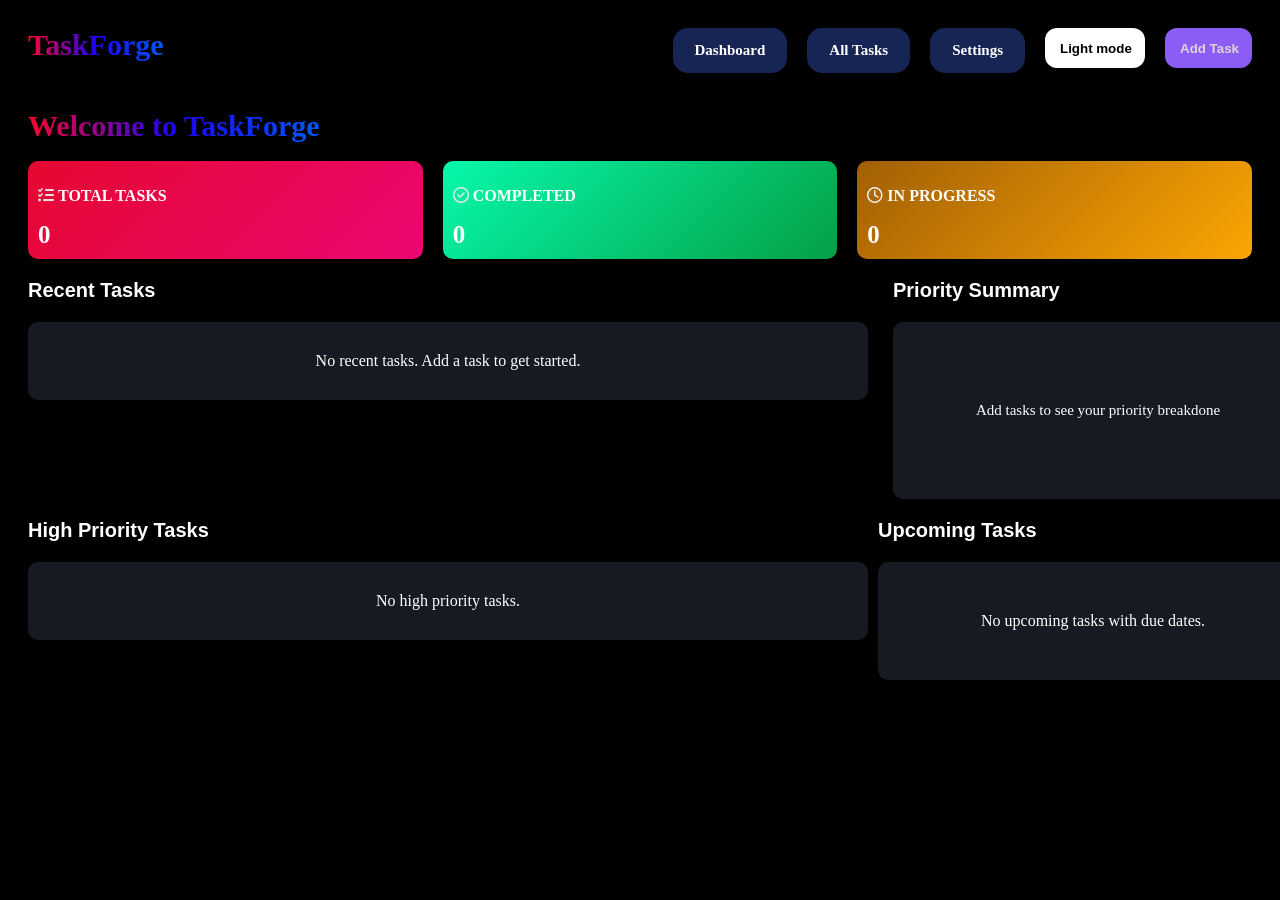
<file: index.html>
<!DOCTYPE html>
<html lang="en">
<head>
    <meta charset="UTF-8">
    <meta name="viewport" content="width=device-width, initial-scale=1.0">
    <title>TaskForge</title>
</head>
<body>
    <script>
        window.location.replace("dashboard.html");
    </script>
</body>
</html>
</file>
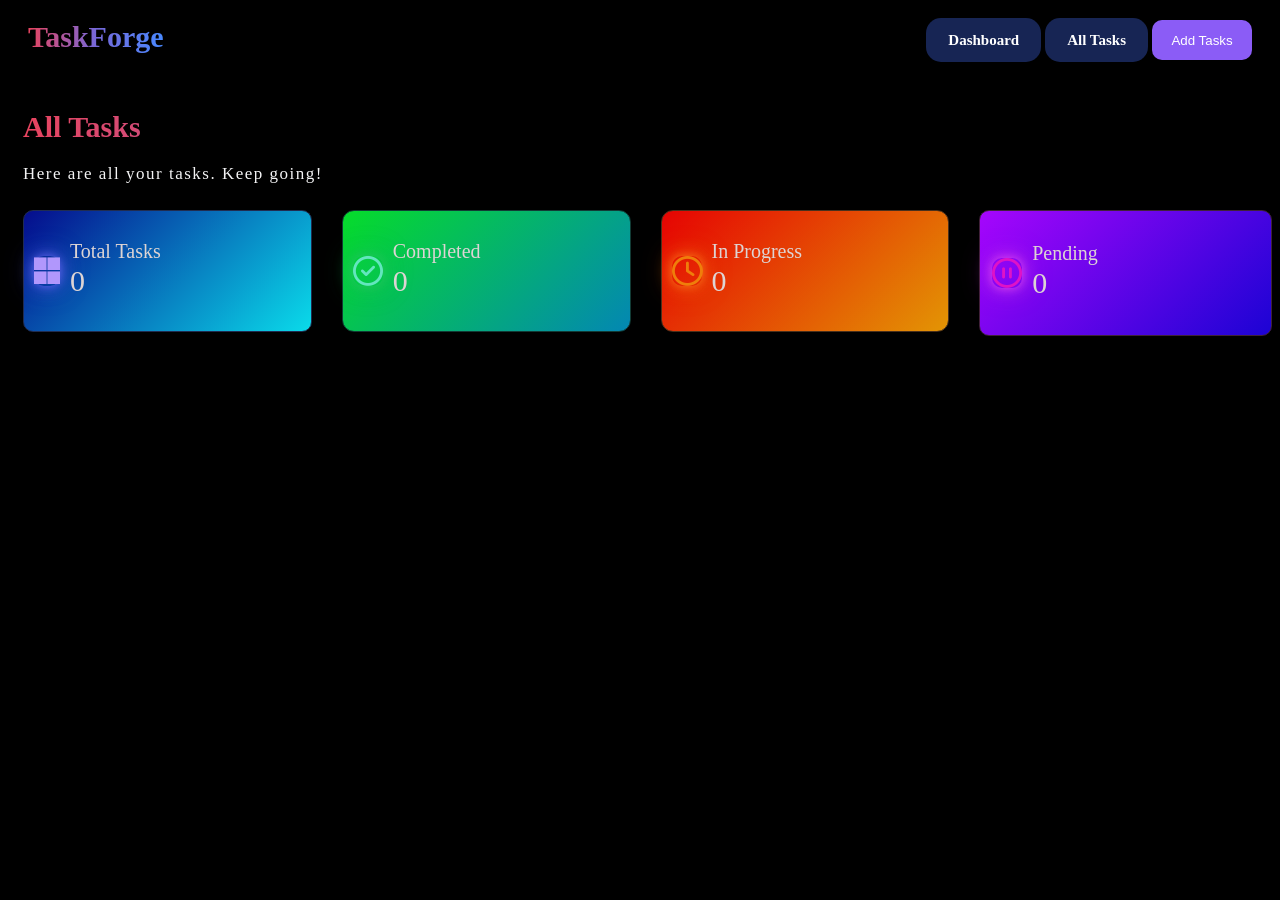
<file: add-tasks.html>
<!DOCTYPE html>
<html lang="en">
<head>
    <meta charset="UTF-8">
    <meta name="viewport" content="width=device-width, initial-scale=1.0">
    <title>All Tasks</title>
    <link rel="stylesheet" href="https://cdnjs.cloudflare.com/ajax/libs/font-awesome/6.7.2/css/all.min.css">
    <link rel="stylesheet" href="styles2.css">
  
    
</head>

<body class="body-dark">
    
        <nav class="navbar">
                <a href="product.html"><span class="banner-welcome">TaskForge</span></a>
                <div class="nav-links">
                    <a class="dashboard" href="product.html"><b>Dashboard</b></a>
                    <a class="task-all" href="all-tasks.html"><b>All Tasks</b></a>
                    <button type="button" class="add-task-btn">Add Tasks</button>
                </div>
            
        </nav>
    

        <div class="title-picture">
            <div class="title">
                <p class="add-task-title">All Tasks</p>
                <p class="add-task-desc" style="font-size: 17px;letter-spacing: 1.5px;">Here are all your tasks. Keep going!</p>
            </div>
        </div>
        <br><br>
            
        
        
        <div class="details">
            <div class="total-tasks">
                <div class="pic">
                    <i class="fa-brands fa-microsoft" style="color: rgb(177, 151, 252);border-radius: 10px;font-size: 30px;"></i>
                </div>
                <div class="desc">
                    <div class="task-title">
                        <p style="line-height: 0.5px;">Total Tasks</p>
                    </div>
                    <div class="task-num">
                        <p class="total-task-num" style="line-height: 0.5px;font-size: 30px;">0</p>
                    </div>
                </div>
            </div>
            
            <div class="completed">
                <div class="pic">
                    <i class="fa-regular fa-circle-check" style="color: rgb(99, 230, 190);border-radius: 10px;font-size: 30px;"></i>
                </div>
                <div class="desc">
                    <div class="task-title">
                        <p style="line-height: 0.5px;">Completed</p>
                    </div>
                    <div class="task-num">
                        <p class="completed-task-num" style="line-height: 0.5px;font-size: 30px;">0</p>
                    </div>
                </div>
            </div>
            <div class="in-progress">
                <div class="pic">
                    <i class="fa-regular fa-clock" style="color: rgb(239, 126, 11);border-radius: 10px;font-size: 30px;"></i>
                </div>
                <div class="desc">
                    <div class="task-title">
                        <p style="line-height: 0.5px;">In Progress</p>
                    </div>
                    <div class="task-num">
                        <p class="in-progress-task-num" style="line-height: 0.5px;font-size: 30px;">0</p>
                    </div>
                </div>
            </div>
            <div class="pending">
                <div class="pic">
                    <i class="fa-regular fa-circle-pause" style="color: rgb(223, 19, 199);border-radius: 10px;font-size: 30px;"></i>
                </div>
                <div class="desc">
                    <div class="task-title">
                        <p style="line-height: 0.5px;">Pending</p>
                    </div>
                    <div class="task-num">
                        <p class="pending-task-num" style="line-height: 0.5px;font-size: 30px;">0</p>
                    </div>
                </div>
            </div>

            
        </div>
        <br><br>

        <div class="main">

        </div>

        <div class="add-task-off">
        <div class="box">

        
            <form class="add-task-form">
            <p><b>Add New Task</b></p>
            <p>Fill in the details to create a task</p>

            <label for="task-title">Task Title</label><br>
            <br>
            <input type="text" id="task-title" placeholder="e.g Finish Calculus assignment"><br>

            <p class="error-note" style="visibility: hidden;">Task title is mandatory</p>
            <label for="description">Description</label><br>
            <br>
            <textarea rows='10' cols='50' id="description" placeholder="Add more details (optional)"></textarea><br>
            <label for="priority">Priority</label><br>
            <br>
            <div class="priority-buttons">
                <button type="button" class="priority-btn" value="High">High</button>
                <button type="button" class="priority-btn" value="Medium">Medium</button>
                <button type="button" class="priority-btn" value="Low">Low</button>
            </div>
            <br>
            <div class="status-duedate">
                <div class="status">
                    <label id="status">Status</label>
                    <select class="dropdown-status">
                        <option selected>Pending</option>
                        <option>In Progress</option>
                    </select>
                </div>
                
                <div class="duedate">
                    <label for="due-date" class="duedate">Due date</label>
                    <input type="date" id="due-date" class="menu-date">
                </div>
                
            </div>
            
            <br><br>
            <button type="button" class="cancel-btn">Cancel</button>
            <button type="button" class="submit-task-entry">Add Task</button>

            </form>

        </div>

    </div>
    
    
    
<script src="script2.js"></script>
</body>
</html>
</file>
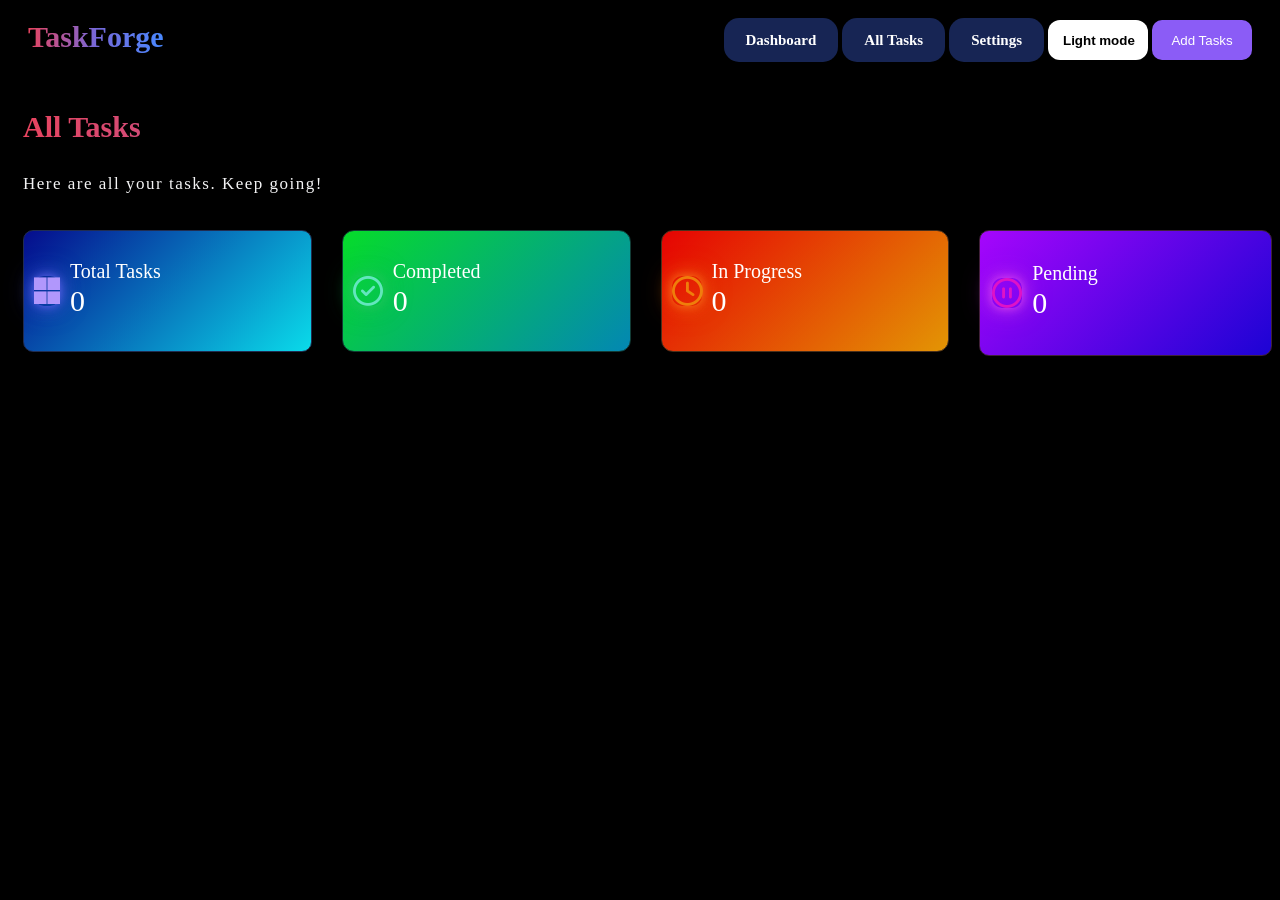
<file: all-tasks.html>
<!DOCTYPE html>
<html lang="en">
<head>
    <meta charset="UTF-8">
    <meta name="viewport" content="width=device-width, initial-scale=1.0">
    <title>All Tasks</title>
    <link rel="stylesheet" href="https://cdnjs.cloudflare.com/ajax/libs/font-awesome/6.7.2/css/all.min.css">
    <link rel="stylesheet" href="styles2.css">
</head>
<body class="body-dark">
    
        <nav class="navbar">
                <a href="dashboard.html"><span class="banner-welcome">TaskForge</span></a>
                <div class="nav-links">
                    <a class="dashboard" href="dashboard.html"><b>Dashboard</b></a>
                    <a class="task-all" href="all-tasks.html"><b>All Tasks</b></a>
                    <a class="settings" href="settings.html"><b>Settings</b></a>
                    <button class="dark-light-mode"><b>Light mode</b></button>
                    <button type="button" class="add-task-btn">Add Tasks</button>
                </div>
            
        </nav>
    

        <div class="title-picture">
            <div class="title">
                <p class="add-task-title">All Tasks</p>
                <p class="add-task-desc" style="font-size: 17px;letter-spacing: 1.5px;line-height: 20px;">Here are all your tasks. Keep going!</p>
            </div>
        </div>
        <br><br>
            
        
        
        <div class="details">
            <div class="total-tasks">
                <div class="pic">
                    <i class="fa-brands fa-microsoft" style="color: rgb(177, 151, 252);border-radius: 10px;font-size: 30px;"></i>
                </div>
                <div class="desc">
                    <div class="task-title">
                        <p style="line-height: 0.5px;color: white;">Total Tasks</p>
                    </div>
                    <div class="task-num">
                        <p class="total-task-num" style="line-height: 0.5px;font-size: 30px;color: white;">0</p>
                    </div>
                </div>
            </div>
            
            <div class="completed">
                <div class="pic">
                    <i class="fa-regular fa-circle-check" style="color: rgb(99, 230, 190);border-radius: 10px;font-size: 30px;"></i>
                </div>
                <div class="desc">
                    <div class="task-title">
                        <p style="line-height: 0.5px;color: white;">Completed</p>
                    </div>
                    <div class="task-num">
                        <p class="completed-task-num" style="line-height: 0.5px;font-size: 30px;color: white;">0</p>
                    </div>
                </div>
            </div>
            <div class="in-progress">
                <div class="pic">
                    <i class="fa-regular fa-clock" style="color: rgb(239, 126, 11);border-radius: 10px;font-size: 30px;"></i>
                </div>
                <div class="desc">
                    <div class="task-title">
                        <p style="line-height: 0.5px;color: white;">In Progress</p>
                    </div>
                    <div class="task-num">
                        <p class="in-progress-task-num" style="line-height: 0.5px;font-size: 30px;color: white;">0</p>
                    </div>
                </div>
            </div>
            <div class="pending">
                <div class="pic">
                    <i class="fa-regular fa-circle-pause" style="color: rgb(223, 19, 199);border-radius: 10px;font-size: 30px;"></i>
                </div>
                <div class="desc">
                    <div class="task-title">
                        <p style="line-height: 0.5px;color: white;">Pending</p>
                    </div>
                    <div class="task-num">
                        <p class="pending-task-num" style="line-height: 0.5px;font-size: 30px;color: white;">0</p>
                    </div>
                </div>
            </div>

            
        </div>
        <br><br>

        <div class="main">

        </div>

        <div class="add-task-off">
        <div class="box">

        
            <form class="add-task-form">
            <p style="color: white;"><b>Add New Task</b></p>
            <p style="color: white;">Fill in the details to create a task</p>

            <label for="task-title" style="color: white;">Task Title</label><br>
            <br>
            <input type="text" id="task-title" placeholder="e.g Finish Calculus assignment"><br>

            <p class="error-note" style="visibility: hidden;">Task title is mandatory</p>
            <label for="description" style="color: white;" >Description</label><br>
            <br>
            <textarea rows='10' cols='50' id="description" placeholder="Add more details (optional)"></textarea><br>
            <label for="priority" style="color: white;">Priority </label><br>
            <br>
            <div class="priority-buttons">
                <button type="button" class="priority-btn" value="High">High</button>
                <button type="button" class="priority-btn" value="Medium">Medium</button>
                <button type="button" class="priority-btn" value="Low">Low</button>
            </div>
            <br>
            <div class="status-duedate">
                <div class="status">
                    <label id="status" style="color: white;">Status</label>
                    <select class="dropdown-status">
                        <option selected>Pending</option>
                        <option>In Progress</option>
                    </select>
                </div>
                
                <div class="duedate">
                    <label for="due-date" class="duedate" style="color: white;">Due date</label>
                    <input type="date" id="due-date" class="menu-date">
                </div>
                
            </div>
            
            <br><br>
            <button type="button" class="cancel-btn">Cancel</button>
            <button type="button" class="submit-task-entry" style="background-color:#8B5CF6;">Add Task</button>

            </form>

        </div>

    </div>
<script src="script2.js" defer></script>
</body>
</html>
</file>
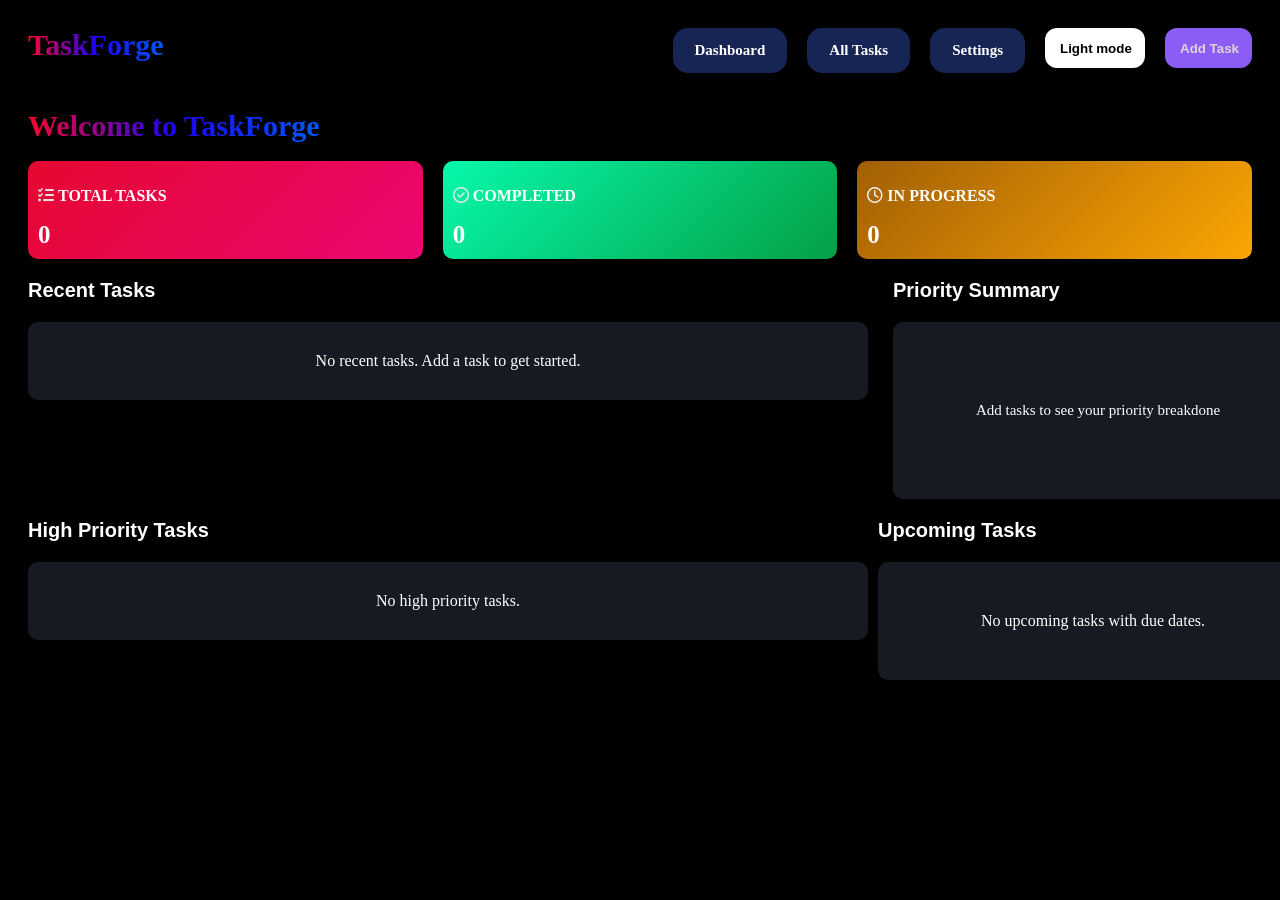
<file: dashboard.html>
<!DOCTYPE html>
<html lang="en">
<head>
    <meta charset="UTF-8">
    <meta name="viewport" content="width=device-width, initial-scale=1.0">
    <title>Task Forge</title>
    <link rel="stylesheet" href="https://cdnjs.cloudflare.com/ajax/libs/font-awesome/6.7.2/css/all.min.css">
    <link rel="stylesheet" href="styles1.css">
</head>
<body class="body-dark">
    <div class="container">
        <nav class="navbar">
            <a href="dashboard.html"><span class="banner-welcome">TaskForge</span></a>
            <div class="nav-links">
                <a class="dashboard" href="dashboard.html"><b>Dashboard</b></a>
                <a class="task-all" href="all-tasks.html"><b>All Tasks</b></a>
                <a class="settings" href="settings.html"><b>Settings</b></a>
                <button class="dark-light-mode"><b>Light mode</b></button>
                <button class="add-tasks"><span><b>Add Task</b></span></button>
            </div>
        
        </nav>
        <br><br>
            <div class="main-body">
                <div class="task-info">
                    <div class="banner">
                        <span class="banner-welcome">Welcome to TaskForge</span>
                    </div>
                </div>
                <br>

                <div class="task-details">
                    
                    <div class="total">
                        <p><i class="fa-solid fa-list-check" style="color: rgb(224, 225, 227);"></i> <b>TOTAL TASKS</b></p>
                        <span class="number">0</span>
                    </div>
                    <div class="completed">
                        <p> <i class="fa-regular fa-circle-check" style="color: rgb(231, 233, 236);"> </i> <b>COMPLETED</b> </p>
                        <span class="number">0</span>
                    </div>
                    <div class="pending">
                        <p><i class="fa-regular fa-clock" style="color: rgb(238, 239, 240);"></i> <b>IN PROGRESS</b></p>
                        <span class="number">0</span>
                    
                    </div>
                </div>
                <div class="container2">

                    <div class="container-up">
                        <div class="recent">
                            <p class="recent-info"><b>Recent Tasks</b></p>
                            <div class="recent-items">
                                <p class="recent-list" style="color: white;">No recent tasks. Add a task to get started.</p>
                            </div>
                        </div>

                        <div class="priority">
                            <p class="priority-info"><b>Priority Summary</b></p>
                            <div class="priority-items">
                                <p class="priority-list" style="color: white;">Add tasks to see your priority breakdone</p>
                            </div>
                        </div>

                    </div>

                    <div class="container-down">
                        <div class="high-priority">
                            <p class="high-priority-info"><b>High Priority Tasks</b></p>
                            <div class="high-priority-items">
                                <p class="high-priority-list" style="color: white;">No high priority tasks.</p>
                            </div>
                        </div>

                        <div class="upcoming-tasks">
                            <p class="upcoming-tasks-info"><b>Upcoming Tasks</b></p>
                            <div class="upcoming-tasks-items">
                                <p class="upcoming-tasks-list" style="color: white;">No upcoming tasks with due dates.</p>
                            </div>
                        </div>

                    </div>

                    

                    

                </div>
                
            </div>

            

    </div>

    <div class="add-task-off">
        <div class="box">

        
            <form class="add-task-form">
            <p style="color: white;"><b>Add New Task</b></p>
            <p style="color: white;">Fill in the details to create a task</p>

            <label for="task-title" style="color: white;">Task Title</label><br>
            <br>
            <input type="text" id="task-title" placeholder="e.g Finish Calculus assignment"><br>
            <p class="error-note" style="visibility: hidden;">Task title is mandatory</p>
            <label for="description" style="color: white;">Description</label><br>
            <br>
            <textarea rows='10' cols='50' id="description" placeholder="Add more details (optional)"></textarea><br>
            <label for="priority" style="color: white;">Priority</label><br>
            <br>
            <div class="priority-buttons">
                <button type="button" class="priority-btn" value="High">High</button>
                <button type="button" class="priority-btn" value="Medium">Medium</button>
                <button type="button" class="priority-btn" value="Low">Low</button>
            </div>
            <br>
            <div class="status-duedate">
                <div class="status">
                    <label id="status" style="color: white;">Status</label>
                    <select class="dropdown-status">
                        <option selected>Pending</option>
                        <option>In Progress</option>
                    </select>
                </div>
                
                <div class="duedate">
                    <label for="due-date" class="duedate" style="color: white;">Due date</label>
                    <input type="date" id="due-date" class="menu-date">
                </div>
                
            </div>
            
            <br><br>
            <button type="button" class="cancel-btn">Cancel</button>
            <button type="button" class="add-task-btn">Add Task</button>

            </form>

        </div>

    </div>


<script src="script1.js" defer></script>

    
    
</body>

</html>
</file>
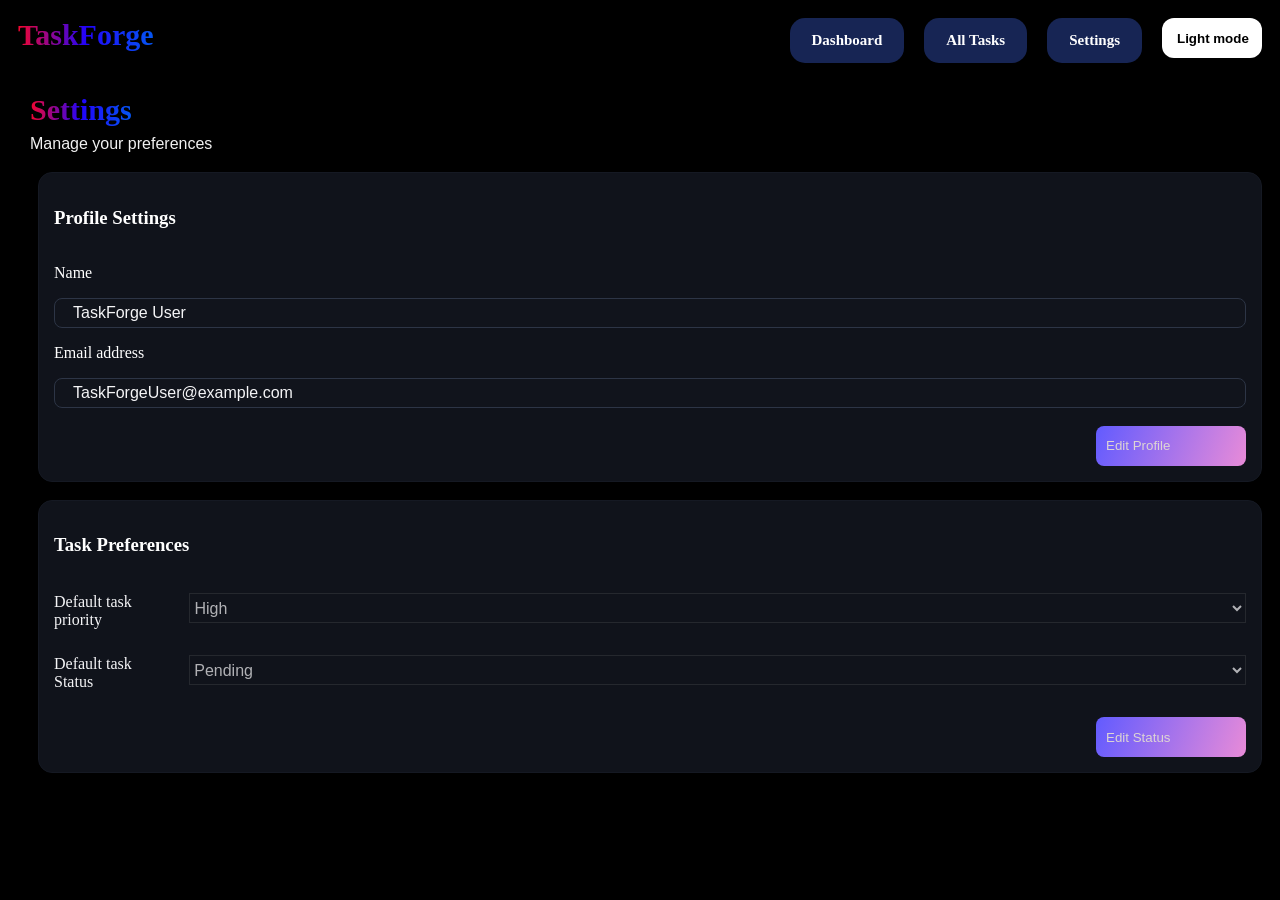
<file: settings.html>
<!DOCTYPE html>
<html lang="en">
<head>
    <meta charset="UTF-8">
    <meta name="viewport" content="width=device-width, initial-scale=1.0">
    <title>Settings</title>
    <link rel="stylesheet" href="styles3.css">
    <body>
    <nav class="nav-bar">
        <a href="dashboard.html"><span class="banner-welcome">TaskForge</span></a>
        <div class="nav-links">
            <a  class="dashboard" href="dashboard.html"><b>Dashboard</b></a>
            <a class="task-all" href="all-tasks.html"><b>All Tasks</b></a>
            <a class="settings" href="settings.html"><b>Settings</b></a>
            <button class="dark-light-mode"><b>Light mode</b></button>
        </div>
    </nav>
    <br>
    <div class="banner">
        <span class="settings-logo">Settings</span>
        <p style="color: #F1F1F1;line-height: 1.3px;font-family: Arial, sans-serif;" class="preference-text">Manage your preferences</p>
    </div>

    <div class="profile">
        <h3>Profile Settings</h3>
        <p>Name</p>
        <input  class="name-entry" type="text" width="100%" height="50px" value="TaskForge User" readonly>
        <p>Email address</p>
        <input class="email-entry" type="text" width="100%" height="50px" value="TaskForgeUser@example.com" readonly><br>
        <div class="edit-profile">
            <button class="edit-btn">Edit Profile</button>
        </div>
        
    </div>
    <br>
    

    <div class="task-preferences">
        <h3>Task Preferences</h3>
        <br>
        <div class="task-priority">
            <span>Default task priority</span>
            <select class="change-priority" disabled>
                <option selected >High</option>
                <option>Medium</option>
                <option>Low</option>
            </select> 
        </div>
        <br>
        <div class="task-status">
            <span>Default task Status</span>
            <select class="change-status" disabled>
                <option selected>Pending</option>
                <option>In Progress</option>
            </select>
        </div>
        <br>
        <div class="edit-status">
            <button class="edit-status-btn">Edit Status</button>
        </div>
    </div>
        

    </div>
    <script src="script3.js"></script>
    </body>
</html>
</file>
<file: styles2.css>
a{
            text-decoration: none;
        }

        .body-dark{
            background-color: black;
            color: rgb(221, 212, 212);
            transition: 1s ease;

                  
        }

        .body-light{
            background-color: #FFFFFF;
            color: black;  
            transition: 1s ease;
        }

        

        

        .add-task-title{
            font-size: 30px;
            font-weight: 800;
            background: linear-gradient(90deg, #E8445F, #7668D9, #4989FF);
            background-clip: text;
            color: transparent;

        }
        

        

        
        
        

        button{
            border: none;
            width: 220px;
            height: 40px;
            cursor: pointer;
            background-color: transparent;
            color:rgb(221, 212, 212);
            text-align: left;
            padding: 10px;
            
        }

        button.dark-light-mode{
            width: 100px;
            border-radius: 12px;
            background-color:#FFFFFF;
            color: black;
            padding-left: 15px;
            cursor: pointer;
            font-weight: 500;
        }

        button.dark-light-mode:hover{
            background-color: white;
            border-radius: 12px;
        }

        button:hover{
            background-color: rgb(63, 63, 234);
            border-radius: 10px;
        }


        

        

        .title-picture{
            display: flex;
            flex-direction: column;
            gap: 15px;
        }

        .title{
            display: flex;
            flex-direction: column;
            padding-left: 15px;
        }

        

        .add-task-desc{
            margin: 0;
            line-height: 0px;
            color: #F4F4F5;
        }

        .details{
            display: flex;
            gap: 30px;
            padding-left: 15px;
        }

        .total-tasks{
            display: flex;
            background: linear-gradient(135deg, #050c8d, #0adbea);
            padding: 10px;
            border: 1px solid #202C50;
            width: 300px;
            height: 100px;
            border-radius: 10px;
            align-items: center;
            
        }

        .completed{
            display: flex;
            padding: 10px;
            background: linear-gradient(135deg, #06dc2a, #0387b3);
            border: 1px solid #123B35;
            width: 300px;
            height: 100px;
            border-radius: 12px;
            align-items: center;
        }

        .in-progress{
            display: flex;
            padding: 10px;
            background: linear-gradient(135deg, #e60303, #e39504);
            border: 1px solid #49301C;
            width: 300px;
            height: 100px;
            border-radius: 12px;
            align-items: center;
        }

        .pending{
            display: flex;
            padding: 12px;
            background: linear-gradient(135deg, #a606fc, #1c03d4);
            border: 1px solid #40213A;
            width: 300px;
            height: 100px;
            border-radius: 10px;
            align-items: center;
        }

        .fa-microsoft,.total-tasks:hover{
            box-shadow:
                0 0 8px rgba(99, 102, 241, 0.8),
                0 0 18px rgba(99, 102, 241, 0.6),
                0 0 30px rgba(99, 102, 241, 0.4);
        }

        .fa-circle-check,.completed:hover{
            box-shadow:
                0 0 8px rgba(34, 197, 94, 0.8),
                0 0 18px rgba(34, 197, 94, 0.6),
                0 0 30px rgba(34, 197, 94, 0.4);
        }

        .fa-clock,.in-progress:hover{
            box-shadow:
                0 0 8px rgba(249, 115, 22, 0.8),
                0 0 18px rgba(249, 115, 22, 0.6),
                0 0 30px rgba(249, 115, 22, 0.4);
        }

        .fa-circle-pause,.pending:hover{
            box-shadow:
                0 0 8px rgba(217, 70, 239, 0.8),
                0 0 18px rgba(217, 70, 239, 0.6),
                0 0 30px rgba(217, 70, 239, 0.4);
        }

       

        .desc{
            
            padding-left: 10px;
            padding-right: 10px;
        }

        .desc p{
            font-size: 20px;
        }

        

        

        

       

        .add-task-off{
            display: none;
            background-color: #0F111A;
            width: 600px;
            border-radius: 10px;
            padding: 10px;
        }

        .add-task-on{
            display: flex;
            position: fixed;
            inset: 0;
            justify-content: center;
            align-items: center;
            z-index: 1000;
            backdrop-filter: blur(5px);
            -webkit-backdrop-filter: blur(5px);
            
        }

        .box{
            width: 600px;
            background-color: black;
            padding: 10px;
            border-radius: 20px;
        }

        button.priority-btn-selected{
            background-color: #8B5CF6;
        }

        button.add-task-btn{
            background-color: #8B5CF6; 
            color: white;
            border-radius: 10px;
            width: 100px;
            text-align: center;
            padding: 10px;
        }

        .cancel-btn{
            background-color:red; 
            width: 120px;
            border-radius:10px;
            color: white;
            text-align: center;
        }

        .add-task-btn:hover{
            box-shadow: 0 0 10px #8B5CF6, 0 0 25px rgba(139, 92, 246, 0.7);
        }

        .cancel-btn:hover{
            box-shadow: 0 0 15px 2px rgba(255, 0, 0, 0.6);
            background-color: red;
        }

        .status-duedate{
            display: flex;
            gap: 18px;
        }

        .priority-btn{
            width: 155px;
            height: 44px;
            border-radius: 10px;
            background-color: #0F111A;
            border: 1.5px solid #8B5CF6;
        }
        .priority-buttons{
            display: flex;
            gap: 10px;
        }

        #task-title{
            width: 540px;
            height: 12px;
            background-color: #0F111A;
            border: 1px solid #2D3142;
            border-radius: 10px;
            padding: 14px;
            color: #F4F4F5;
        }
        
        #description{
            width: 540px;
            height: 84px;
            background-color: #0F111A;
            border: 1px solid #2D3142;
            border-radius: 10px;
            padding-top: 12px;
            padding-bottom: 12px;
            padding-left: 14px;
            padding-right: 14px;
            color: #F4F4F5;
        }

        .status,.duedate{
            display: flex;
            flex-direction: column;
        }

        .status-duedate{
            display: flex;
        }

        .duedate,#status{
            font-size: 18px;
            color: #D4D4D8;
        }

        .dropdown-status,.menu-date{
            width: 263px;
            height: 44px;
            background-color: #0F111A;
            border: 1px solid #2D3142;
            border-radius: 10px;
            color: #F4F4F5;
            font-size: 15px;
            padding-left: 10px;
            color-scheme: dark
                
        }
        button.add-tasks{
            width: 87px;
            border-radius: 12px;
            background-color:#8B5CF6;
            padding-left: 15px;
            cursor: pointer;
            font-weight: 500;
        }

        .main{
            display: flex;
            flex-direction: row;
            flex-wrap: wrap;
            width: 1250px;
            border-radius: 12px;
            gap: 20px;
        }

        .task-heading-style{
            display: flex;
            flex-direction: row;
            justify-content: space-between;
            font-size: 18px;
            color: #F5F6FA;
            font-weight: 600;
        }

        .card-layout{
            background-color: #171B2B;
            display: flex;
            flex-direction: column;
            width: 350px;
            border-radius: 12px;
            padding: 10px;
            gap: 12px;
        }

        .task-description{
            display: flex;
            flex-wrap: wrap;
            color: #A0A6B8;
            font-size: 14px;
            font-weight: 400;
        }

        .progress-duedate{
            display: flex;
            flex-direction: row;
            justify-content: space-between;
            
        }

        .delete{
            display: flex;
            justify-content: flex-end;
            
        }

        .deletebtn{
            width: 200px;
            height: 40px;
            background-color: red;
            border-radius: 12px;
            color: #FFFFFF; 
            font-size: 12px;
            font-weight: 600;
        }

        .deletebtn:hover{
            background-color: red;
        }

        .navbar{
            display: flex;
            justify-content: space-between;
            gap: 20px;
            margin: 20px;
        }

        .banner-welcome{
            font-size: 30px;
            font-weight: 800;
            background: linear-gradient(90deg, #E8445F, #7668D9, #4989FF);
            background-clip: text;
            color: transparent;
            
            
        }
        
        .dashboard,.task-all,.settings{
            font-size: 15px;
            color: #FFFFFF;
            font-weight: 600;
            background-color: #172554;
            border-radius: 15px;
            padding: 14px 22px;
            cursor: pointer;
        }


        .main-style{
            display: flex;
            padding-left: 20px;
            gap:40px;

        }

        

        .button-notcompleted{
            width: 36px;
            height: 36px;
            border-radius: 50%;
            background-color: grey;
            border: 2px solid #FFFFFF;
            transition: 0.25s ease;


        }

        .button-notcompleted:hover{
            background-color: grey;
            border: 4px solid #04faa0;
            border-radius: 50%;
            transition: 0.5s ease;
        }

        .button-completed{
            width: 36px;
            height: 36px;
            border-radius: 50%;
            background-color: #064E3B;
            border: 2px solid #34D399;
            color: #6EE7B7;
            font-size: 22px;
            font-weight: 800;
            transition: 0.25s ease;
            display: flex;
            align-items: center;
            justify-content: center;
        }

        .button-completed:hover{
            background-color:#064E3B;
            border-radius: 50%;
        }

        .top-div{
            display: flex;
            gap: 10px;
        }

        .line-through{
            text-decoration: line-through;
        }

        .error-border {
            border: 1px solid red !important;
        }

        .submit-task-entry{
            width: 120px;
            border-radius: 12px;
        }
        
        .submit-task-entry:hover{
            box-shadow: 0 0 10px #8B5CF6, 0 0 25px rgba(139, 92, 246, 0.7);
        }

        

@media (max-width: 1024px) {

    * {
        box-sizing: border-box;
    }

    .navbar {
        flex-wrap: wrap;
        gap: 15px;
    }

    .nav-links {
        flex-wrap: wrap;
        gap: 10px;
    }

    .dashboard,
    .task-all,
    .settings {
        padding: 10px 14px;
    }

    .details {
        display: grid;
        grid-template-columns: repeat(2, minmax(0, 1fr));
        gap: 15px;
    }

    .total-tasks,
    .completed,
    .in-progress,
    .pending {
        width: 100%;
        min-width: 0;
    }

    .main-style {
        padding: 20px;
        gap: 20px;
        flex-wrap: wrap;
    }

    .main {
        width: 100%;
        min-width: 0;
    }

    .card-layout {
        width: calc(50% - 10px);
        min-width: 0;
    }

    

    
    
}



@media (max-width: 768px) {

    body {
        padding: 10px;
    }

    .navbar {
        flex-direction: column;
        align-items: stretch;
        gap: 15px;
    }

    .nav-links {
        display: flex;
        flex-wrap: wrap;
        gap: 10px;
    }

    .dashboard,
    .task-all,
    .settings {
        flex: 1;
        text-align: center;
    }

    .add-task-btn {
        width: 100%;
    }

    .details {
        grid-template-columns: 1fr;
    }

    .total-tasks,
    .completed,
    .in-progress,
    .pending {
        width: 100%;
    }

    .main-style {
        padding: 10px;
        gap: 15px;
    }

    .main {
        width: 100%;
    }

    .card-layout {
        width: 100%;
    }

    /* Add Task modal */
    .add-task-on {
        padding: 10px;
        overflow-y: auto;
        align-items: flex-start;
        justify-content: center;
    }

    .add-task-off {
        display: none;
    }

    .box {
        width: 100%;
        max-width: 600px;
        max-height: 92vh;
        overflow-y: auto;
        box-sizing: border-box;
    }

    #task-title,
    #description {
        width: 100%;
        max-width: 100%;
        box-sizing: border-box;
    }

    .priority-buttons {
        display: flex;
        flex-wrap: wrap;
        gap: 10px;
    }

    /* Status and due date layout */
    .status-duedate {
        display: flex;
        flex-direction: column;
        align-items: stretch;
        justify-content: flex-start;
        gap: 8px;
        height: auto;
        min-height: 0;
    }

    .dropdown-status,
    .menu-date {
        display: block;
        width: 100%;
        max-width: 100%;
        height: 48px;
        min-height: 48px;
        flex: 0 0 48px;
        margin: 0;
        box-sizing: border-box;
    }
}



@media (max-width: 480px) {

    body {
        padding: 6px;
    }

    .navbar {
        padding: 12px;
    }

    .dashboard,
    .task-all,
    .settings {
        padding: 9px;
        font-size: 14px;
    }

    .details {
        gap: 10px;
    }

    .total-tasks,
    .completed,
    .in-progress,
    .pending {
        padding: 12px;
    }

    .main-style {
        padding: 6px;
        gap: 12px;
    }

    .card-layout {
        width: 100%;
        padding: 12px;
    }

    .add-task-on {
        padding: 8px;
    }

    .box {
        width: 100%;
        max-height: 95vh;
        padding: 12px;
        overflow-y: auto;
    }

    #task-title,
    #description {
        width: 100%;
        max-width: 100%;
    }

    .priority-buttons {
        gap: 6px;
    }

    .priority-buttons button {
        flex: 1 1 90px;
        min-width: 0;
    }


    .status-duedate {
        display: flex;
        flex-direction: column;
        align-items: stretch;
        justify-content: flex-start;
        gap: 8px;
        height: auto;
        min-height: 0;
    }

    .dropdown-status,
    .menu-date {
        width: 100%;
        max-width: 100%;
        height: 48px;
        min-height: 48px;
        flex: 0 0 48px;
        margin: 0;
    }

    .cancel-btn,
    .submit-task-entry {
        width: calc(50% - 5px);
    }
}
</file>
<file: styles1.css>
a{
            text-decoration: none;
        }

        body{
            background-color: black;
            color: rgb(221, 212, 212);
            
            
        }

        
        .main-body{
            
            display: flex;
            flex-direction: column;
            
        }

        

        .channel{
            font-size: 30px;
            font-weight: 800;
            background: linear-gradient(90deg, #f4062e, #2104fa, #0457f2);
            background-clip: text;
            color: transparent;
        }

        
        button{
            border: none;
            width: 220px;
            height: 40px;
            cursor: pointer;
            background-color: transparent;
            color:rgb(221, 212, 212);
            text-align: left;
            padding: 10px;
            
        }

        button:hover{
            background-color: rgb(63, 63, 234);
            border-radius: 10px;
        }

        

        

        .container{
            display: flex;
            flex-direction: column;
            padding: 20px;
        }

        .banner-welcome{
            font-size: 30px;
            font-weight: 800;
            background: linear-gradient(90deg, #fd042d, #1e01f6, #0258f9);
            background-clip: text;
            color: transparent;
            
            
        }
        .banner-text{
            font-size: 16px;
            color: rgb(202, 194, 194);
            font-weight: 600;
        }

        .task-info{
            display: flex;
            gap: 20px;
        }

        .total{
            width: 390px;
            background: linear-gradient(135deg, #e60730, #eb0772);
            padding: 10px;
            border-radius: 10px;
            cursor: pointer;
        }
        .completed{
            width: 390px;
            background: linear-gradient(135deg,#06f8ab, #04a045);
            padding: 10px;
            border-radius: 10px;
            cursor: pointer;
        }
        
        .pending{
            width: 390px;
            background: linear-gradient(135deg, #a26004, #fca503);
            padding: 10px;
            border-radius: 10px;
            cursor: pointer;
        }

        .number{
            font-size: 25px;
            font-weight: 900;
        }

        .percent{
            border-radius: 10px;
            background-color:#171923;
            padding-left: 3px;
            padding-right: 3px;
        }

        .recent-info,.priority-info,.high-priority-info,.upcoming-tasks-info{
            font-size: 20px;
            font-family:'Segoe UI', Tahoma, Geneva, Verdana, sans-serif
        }
        .recent-items,.high-priority-items{
            display: flex;
            background-color: #171923;
            width:840px;
           
            text-align: center;
            justify-content: center;
            border-radius: 10px;
        }
        
        .recent-list,.high-priority-list,.upcoming-tasks-list{
            margin: 30px;
        }
        
        .container-up{
            display: flex;
            gap: 25px;
            width: 1282px;
            
            
        }

        .priority-items{
            display: flex;
            width: 410px;
            background-color:#171923;
            border-radius: 10px;
            text-align: center;
            justify-content: center;
        }

        .priority-list{
            margin: 80px;
            font-size: 15px;
        }

        

        .container2{
            display: flex;
            flex-direction: column;
        }

        .container-down{
            display: flex;
            gap: 10px;
        }

        .upcoming-tasks{
            display: flex;
            flex-direction: column;
        }

        .upcoming-tasks-items{
            display: flex;
            width: 430px;
            background-color:#171923;
            text-align: center;
            justify-content: center;
            border-radius: 10px;
        }
        
        .upcoming-tasks-list{
            margin: 50px;
        }

        button.add-tasks{
            width: 87px;
            border-radius: 12px;
            background-color:#8B5CF6;
            padding-left: 15px;
            cursor: pointer;
            font-weight: 500;
            
        }

        button.dark-light-mode{
            width: 100px;
            border-radius: 12px;
            background-color:#FFFFFF;
            color: black;
            padding-left: 15px;
            cursor: pointer;
            font-weight: 500;
        }

        

        button.add-task-btn{
            background-color: #8B5CF6;
            color: white;
            border-radius: 10px;
            width: 100px;
            text-align: center;
        }

        .cancel-btn{
            background-color:red; 
            width: 120px;
            border-radius:10px;
            color: white;
            text-align: center;
        }

        .add-task-btn:hover{
            box-shadow: 0 0 10px #8B5CF6, 0 0 25px rgba(139, 92, 246, 0.7);
        }

        .cancel-btn:hover{
            box-shadow: 0 0 15px 2px rgba(255, 0, 0, 0.6);
            background-color: red;
        }

        .status-duedate{
            display: flex;
            gap: 18px;
        }

        .priority-btn{
            width: 155px;
            height: 44px;
            border-radius: 10px;
            background-color: #0F111A;
            border: 1.5px solid #8B5CF6;
        }
        .priority-buttons{
            display: flex;
            gap: 10px;
        }

        #task-title{
            width: 540px;
            height: 12px;
            background-color: #0F111A;
            border: 1px solid #2D3142;
            border-radius: 10px;
            padding: 14px;
            color: #F4F4F5;
        }
        
        
        #description{
            width: 540px;
            height: 84px;
            background-color: #0F111A;
            border: 1px solid #2D3142;
            border-radius: 10px;
            padding-top: 12px;
            padding-bottom: 12px;
            padding-left: 14px;
            padding-right: 14px;
            color: #F4F4F5;
        }

        .status,.duedate{
            display: flex;
            flex-direction: column;
        }

        .status-duedate{
            display: flex;
        }

        .duedate,#status{
            font-size: 18px;
            color: #D4D4D8;
        }

        .dropdown-status,.menu-date{
            width: 263px;
            height: 44px;
            background-color: #0F111A;
            border: 1px solid #2D3142;
            border-radius: 10px;
            color: #F4F4F5;
            font-size: 15px;
            padding-left: 10px;
            color-scheme: dark
                
        }

        .add-task-off{
            display: none;
            background-color: #0F111A;
            width: 600px;
            border-radius: 10px;
            padding: 10px;
        }

        .add-task-on{
            display: flex;
            position: fixed;
            inset: 0;
            justify-content: center;
            align-items: center;
            z-index: 1000;
            backdrop-filter: blur(5px);
            -webkit-backdrop-filter: blur(5px);
            
        }

        .box{
            width: 600px;
            background-color: #0F111A;
            padding: 10px;
            border-radius: 20px;
        }

        .priority-btn-selected{
            background-color: #8B5CF6;
        }

        .navbar{
            display: flex;
            flex-direction: row;
            gap: 20px;
            justify-content: space-between;
        }

        .nav-links{
            display: flex;
            flex-direction: row;
            gap: 20px;
        }

        .dashboard,.task-all,.settings{
            font-size: 15px;
            color: #FFFFFF;
            font-weight: 600;
            background-color: #172554;
            border-radius: 15px;
            padding: 14px 22px;
            cursor: pointer;
        }

        .task-details{
            display: flex;
            gap: 20px;
        }

        .error-border {
            border: 1px solid red !important;
        }

        .body-dark{
            background-color: black;
            color: white;
            transition: 1s ease;
        }

        .body-light{
            background-color: white;
            color: black;
            transition: 1s ease;
        }
        
        

        

@media (max-width: 1024px) {

    * {
        box-sizing: border-box;
    }

    .container {
        padding: 16px;
    }

    .navbar {
        flex-wrap: wrap;
        align-items: center;
        gap: 16px;
    }

    .nav-links {
        flex-wrap: wrap;
        gap: 10px;
    }

    .dashboard,
    .task-all,
    .settings {
        padding: 12px 16px;
    }

    .task-details {
        flex-wrap: wrap;
        gap: 16px;
    }

    .total,
    .completed,
    .pending {
        flex: 1 1 250px;
        width: auto;
        min-width: 0;
    }

    .container-up,
    .container-down {
        width: 100%;
        gap: 20px;
    }

    .container-up > *,
    .container-down > * {
        flex: 1 1 0;
        min-width: 0;
    }

    .recent-items,
    .high-priority-items,
    .priority-items,
    .upcoming-tasks-items {
        width: 100%;
        min-width: 0;
    }

    .recent-list,
    .high-priority-list,
    .priority-list,
    .upcoming-tasks-list {
        margin: 24px 12px;
        overflow-wrap: anywhere;
    }

    /* Add Task modal */
    .add-task-on {
        padding: 16px;
    }

    .box {
        width: 100%;
        max-width: 600px;
    }

    #task-title,
    #description {
        width: 100%;
        max-width: 100%;
    }

    .status-duedate {
        gap: 12px;
    }

    .status,
    .duedate {
        flex: 1 1 0;
        min-width: 0;
    }

    .dropdown-status,
    .menu-date {
        width: 100%;
        max-width: 100%;
    }
}


@media (max-width: 768px) {

    .container {
        padding: 12px;
    }

    .navbar {
        flex-direction: column;
        align-items: stretch;
    }

    .nav-links {
        flex-wrap: wrap;
        gap: 8px;
    }

    .dashboard,
    .task-all,
    .settings {
        flex: 1;
        text-align: center;
        font-size: 13px;
        padding: 12px 8px;
    }

    button.add-tasks {
        width: 100%;
        text-align: center;
    }

    .banner-welcome {
        font-size: 26px;
    }

    .task-details {
        flex-direction: column;
        gap: 12px;
    }

    .total,
    .completed,
    .pending {
        width: 100%;
        flex: none;
    }

    .container-up,
    .container-down {
        flex-direction: column;
        width: 100%;
        gap: 12px;
    }

    .container-up > *,
    .container-down > * {
        width: 100%;
        flex: none;
    }

    .recent-items,
    .high-priority-items,
    .priority-items,
    .upcoming-tasks-items {
        width: 100%;
        min-height: 100px;
    }

    .priority-list,
    .recent-list,
    .high-priority-list,
    .upcoming-tasks-list {
        margin: 24px 12px;
    }

    /* Add Task overlay */
    .add-task-on {
        padding: 12px;
        overflow-y: auto;
        align-items: center;
        justify-content: center;
    }

    .box {
        width: 100%;
        max-width: 600px;
        max-height: 90vh;
        overflow-y: auto;
    }

    #task-title,
    #description {
        width: 100%;
        max-width: 100%;
    }

    .priority-buttons {
        flex-wrap: wrap;
        gap: 8px;
    }

    .priority-btn {
        flex: 1 1 100px;
        min-width: 0;
    }

    /* Keep Status and Due date side by side
       when sufficient space is available */
    .status-duedate {
        display: flex;
        flex-direction: row;
        flex-wrap: wrap;
        align-items: flex-start;
        justify-content: flex-start;
        gap: 12px;
        height: auto;
    }

    .status,
    .duedate {
        display: flex;
        flex-direction: column;
        align-items: stretch;
        justify-content: flex-start;
        gap: 8px;
        flex: 1 1 200px;
        min-width: 0;
        height: auto;
        margin: 0;
    }

    .duedate label {
        display: block;
        margin: 0;
        line-height: 1.4;
    }

    .dropdown-status,
    .menu-date {
        display: block;
        width: 100%;
        max-width: 100%;
        height: 44px;
        min-height: 44px;
        flex: none;
        margin: 0;
        box-sizing: border-box;
    }
}

@media (max-width: 480px) {

    .container {
        padding: 8px;
    }

    .banner-welcome {
        font-size: 22px;
        overflow-wrap: anywhere;
    }

    .channel {
        font-size: 25px;
    }

    .nav-links {
        gap: 6px;
    }

    .dashboard,
    .task-all,
    .settings {
        font-size: 12px;
        padding: 10px 6px;
    }

    .total,
    .completed,
    .pending {
        padding: 12px;
    }

    .number {
        font-size: 22px;
    }

    .recent-info,
    .priority-info,
    .high-priority-info,
    .upcoming-tasks-info {
        font-size: 18px;
    }

    .recent-list,
    .high-priority-list,
    .priority-list,
    .upcoming-tasks-list {
        font-size: 14px;
        margin: 20px 10px;
    }

    /* Add Task modal */
    .add-task-on {
        padding: 8px;
    }

    .box {
        width: 100%;
        padding: 12px;
        max-height: 95vh;
        overflow-y: auto;
    }

    #task-title {
        height: auto;
        min-height: 44px;
    }

    #description {
        min-height: 100px;
        height: auto;
    }

    /* Stack Status and Due date neatly */
    .status-duedate {
        display: flex;
        flex-direction: column;
        align-items: stretch;
        justify-content: flex-start;
        gap: 12px;
        height: auto;
    }

    .status,
    .duedate {
        display: flex;
        flex-direction: column;
        align-items: stretch;
        justify-content: flex-start;
        gap: 8px;
        width: 100%;
        min-width: 0;
        flex: none;
        height: auto;
        margin: 0;
    }

    .duedate label {
        display: block;
        margin: 0;
        line-height: 1.4;
    }

    .dropdown-status,
    .menu-date {
        display: block;
        width: 100%;
        max-width: 100%;
        height: 44px;
        min-height: 44px;
        flex: none;
        margin: 0;
    }

    .priority-btn {
        flex: 1 1 80px;
        min-width: 0;
        padding: 8px 4px;
        font-size: 12px;
    }

    .cancel-btn,
    .add-task-btn {
        width: calc(50% - 5px);
        text-align: center;
        padding: 10px 4px;
    }
}
</file>
<file: styles3.css>
a{
            text-decoration: none;
        }

        body{
            padding: 10px;
            background-color: black;
            color: rgb(221, 212, 212);
        }
        .banner-welcome,.settings-logo{
            font-size: 30px;
            font-weight: 800;
            background: linear-gradient(90deg, #f4062e, #2104fa, #0457f2);
            background-clip: text;
            color: transparent; 
        }
    
        button{
            border: none;
            width: 220px;
            height: 40px;
            cursor: pointer;
            background-color: transparent;
            color:rgb(221, 212, 212);
            text-align: left;
            padding: 10px;
            
        }

    .dashboard,.task-all,.settings{
            font-size: 15px;
            color: #FFFFFF;
            font-weight: 600;
            background-color: #172554;
            border-radius: 15px;
            padding: 14px 22px;
            cursor: pointer;
        }

    button:hover{
            background-color: rgb(63, 63, 234);
            border-radius: 10px;
        }

        .nav-bar{
            display: flex;
            flex-direction: row;
            justify-content: space-between;
        }


        .nav-links{
            display: flex;
            gap: 20px;
        }

        .add-task-btn{
            background-color: #8B5CF6;
            color: white;
            border-radius: 10px;
            width: 160px;
            text-align: center;
            padding: 10px;
        }

        .banner{
            padding: 12px;
        }

        .profile,.task-preferences{
            color: #FFFFFF;
            background-color: #10131B;
            border: 1px solid #151923;
            margin-left: 20px;
            display: flex;
            flex-direction: column;
            border-radius: 14px;
            padding: 15px;
            
        }

        .edit-profile,.edit-status{
            display: flex;
            justify-content: right;
        }

        .edit-btn,.edit-status-btn{
            background: linear-gradient(110deg, #625BFF, #E88BD8);
            border-radius: 8px;
            width: 150px;
        }

        .edit-btn:hover{
            background: linear-gradient(110deg, #625BFF, #E88BD8);
            border-radius: 8px;
        }

        .task-priority{
            display: flex;
            gap: 30px;
        }
        
        .task-status{
            display: flex;
            gap: 37px;
        }
        
        .task-preferences{
            display: flex;
            flex-direction: column;
        }

        .change-priority,.change-status{
            height: 30px;
            width: 1300px;
            background-color: #11141C ;
            color: #F5F5F7;
            font-weight: 500;
            font-size: 16px;
        }

        .name-entry,.email-entry{
            font-size: 16px;
            border: 1px solid #2D3546;
            border-radius: 8px	;
            padding-left: 18px;
            padding-top: 5px;
            padding-bottom: 5px;
            font-weight: 500;
            color: #F5F5F7;
            background-color: #11141C	;
            cursor: not-allowed;

        }

        input::placeholder {
            color: #9CA3AF;
        }

        input:focus {
            outline: none;
            border-color: #8B5CF6;
            box-shadow: 0 0 0 2px rgba(139, 92, 246, 0.15);
        }

        span{
            color: #F5F5F7;
            margin-bottom: 8px;
            
        }

        button.dark-light-mode{
            width: 100px;
            border-radius: 12px;
            background-color:#FFFFFF;
            color: black;
            padding-left: 15px;
            cursor: pointer;
            font-weight: 500;
        }

        .body-dark{
            background-color: black;
            color: white;
            transition: 0.5s ease;
        }

        .body-light{
            background-color: white;
            color: black;
            transition: 0.5s ease;
        }
       /* TABLET - 1024px               */


@media (max-width: 1024px) {

    .profile,
    .task-preferences {
        margin-left: 10px;
        margin-right: 10px;
    }

    .task-priority,
    .task-status {
        gap: 20px;
    }

    .change-priority,
    .change-status {
        width: 100%;
    }

}



/* SMALL TABLETS - 768px         */


@media (max-width: 768px) {

    .nav-bar {
        flex-direction: column;
        align-items: center;
        gap: 20px;
    }

    .nav-links {
        flex-wrap: wrap;
        justify-content: center;
        gap: 10px;
    }

    .banner-welcome,
    .settings-logo {
        font-size: 26px;
    }

    .profile,
    .task-preferences {
        margin: 0;
    }

    .task-priority,
    .task-status {
        flex-direction: column;
        gap: 10px;
    }

    .change-priority,
    .change-status {
        width: 100%;
    }

    .edit-profile,
    .edit-status {
        justify-content: center;
    }

    .edit-btn,
    .edit-status-btn {
        width: 100%;
    }

}


/* ============================= */
/* MOBILE - 480px                */
/* ============================= */

@media (max-width: 480px) {

    body {
        padding: 8px;
    }

    .nav-links {
        gap: 8px;
    }

    .dashboard,
    .task-all,
    .settings {
        font-size: 12px;
        padding: 10px 12px;
    }

    button.dark-light-mode {
        width: 100%;
        text-align: center;
    }

    .banner {
        padding: 10px 5px;
    }

    .banner-welcome,
    .settings-logo {
        font-size: 23px;
    }

    .preference-text {
        font-size: 13px;
        line-height: 1.4 !important;
    }

    .profile,
    .task-preferences {
        padding: 12px;
        border-radius: 10px;
    }

    .profile h3,
    .task-preferences h3 {
        font-size: 17px;
    }

    .profile p,
    .task-priority span,
    .task-status span {
        font-size: 14px;
    }

    .name-entry,
    .email-entry {
        width: 100%;
        box-sizing: border-box;
        font-size: 14px;
    }

    .change-priority,
    .change-status {
        font-size: 14px;
    }

    .edit-btn,
    .edit-status-btn {
        width: 100%;
        text-align: center;
    }

}



/* VERY SMALL PHONES - 360px     */


@media (max-width: 360px) {

    .nav-links {
        gap: 6px;
    }

    .dashboard,
    .task-all,
    .settings {
        font-size: 11px;
        padding: 9px 8px;
    }

    .banner-welcome,
    .settings-logo {
        font-size: 21px;
    }

    .profile,
    .task-preferences {
        padding: 10px;
    }

}
</file>
